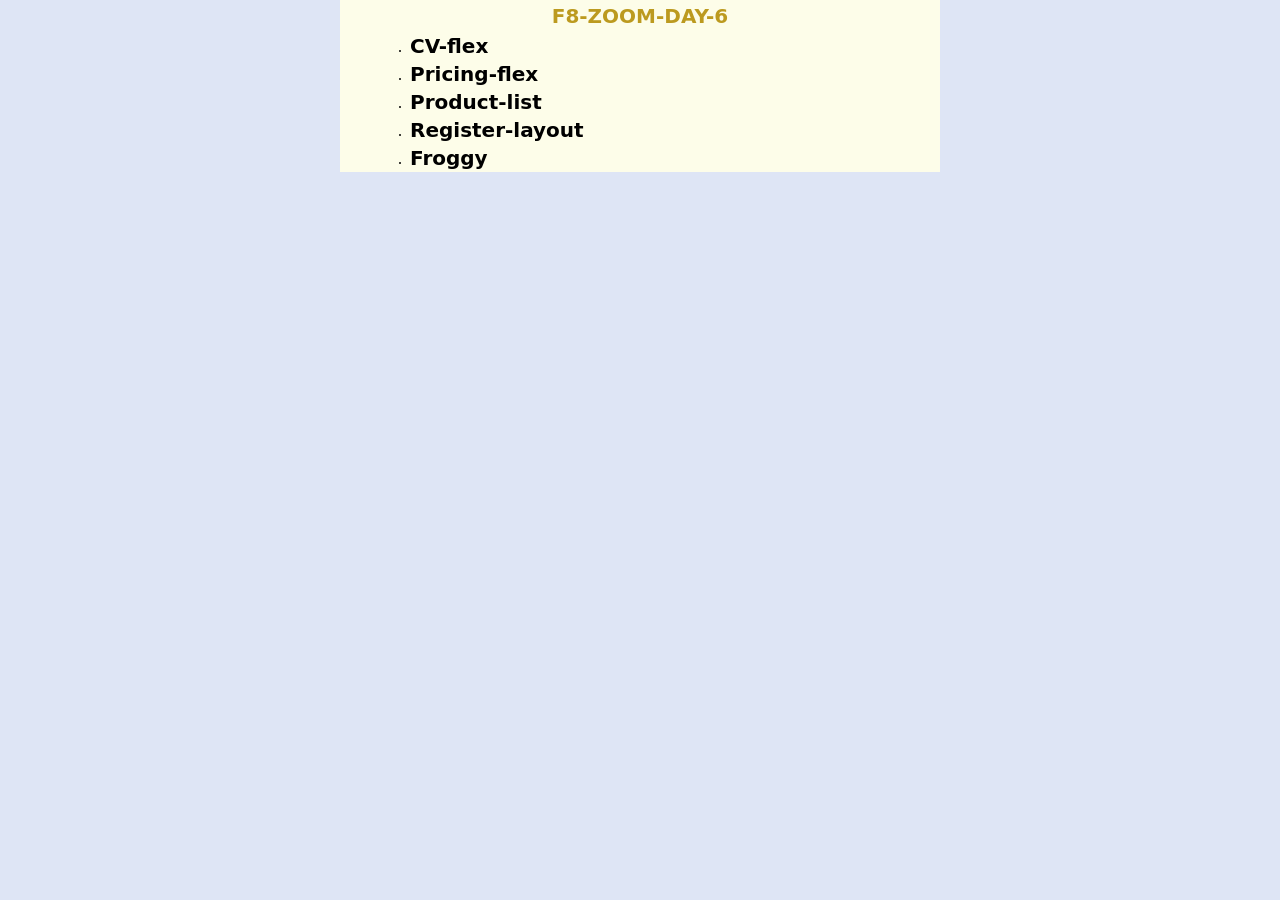
<file: index.html>
<!DOCTYPE html>
<html lang="en">
    <head>
        <link rel="stylesheet" href="./css/reset.css">
        <meta charset="UTF-8">
        <meta name="viewport" content="width=device-width, initial-scale=1.0">
        <title>f8-zoom-day-6</title>
        <link rel="stylesheet" href="./css/style.css">
    </head>
    <body>
        <div class="main">
            <h1>f8-zoom-day-6</h1>
            <ul>
                <li><a target="_blank" href="./cv-flex.html">CV-flex</a></li>
                <li><a target="_blank" href="./pricing-flex.html">Pricing-flex</a></li>
                <li><a target="_blank" href="./product-list.html">Product-list</a></li>
                <li><a target="_blank" href="./register-layout.html">Register-layout</a></li>
                <li><a target="_blank" href="./froggy.html">Froggy</a></li>
            </ul>
        </div>
    </body>
</html>
</file>
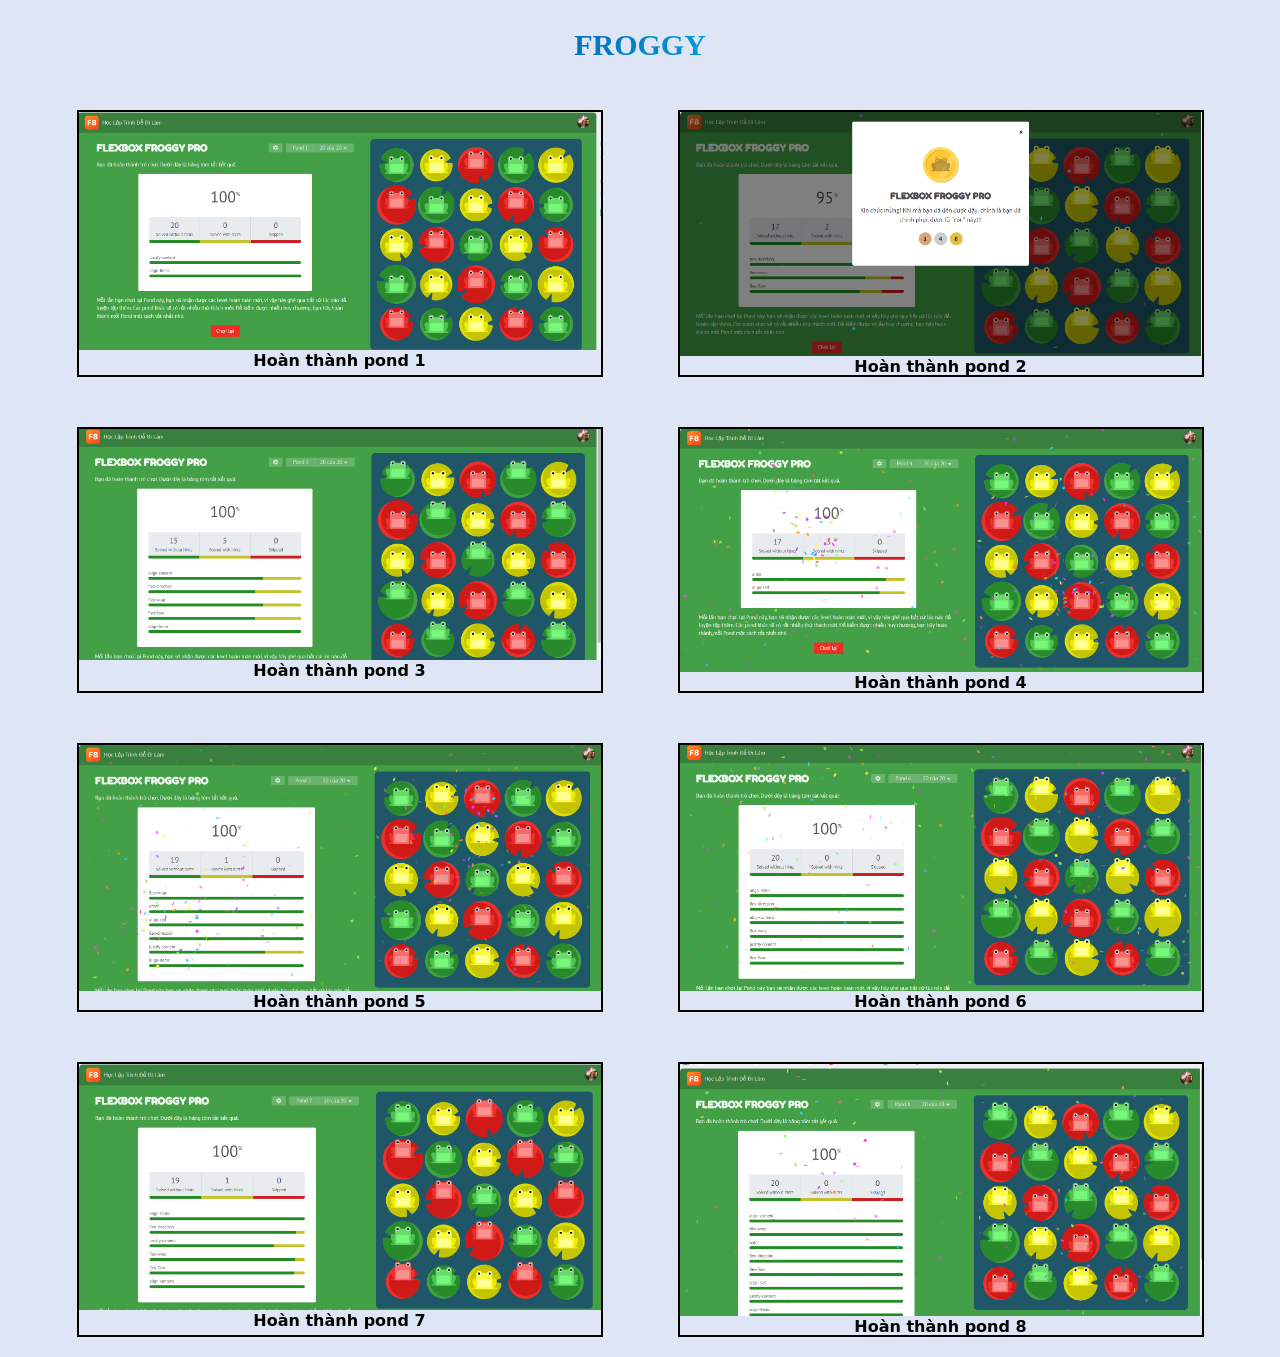
<file: froggy.html>
<!DOCTYPE html>
<html lang="vi">
    <head>
        <link rel="stylesheet" href="./css/reset.css">
        <meta charset="UTF-8">
        <meta name="viewport" content="width=device-width, initial-scale=1.0">
        <link rel="stylesheet" href="./css/style.css">
        <title>Froggy</title>
    </head>
    <body>
        <div class="wrapper-froggy">
            <h1>Froggy</h1>
            <div class="container-froggy">
                <div class="pond">
                    <img src="./image/pond1.png" alt="">
                    <p>Hoàn thành pond 1</p>
                </div>

                <div class="pond">
                    <img src="./image/pond2.png" alt="">
                    <p>Hoàn thành pond 2</p>
                </div>

                <div class="pond">
                    <img src="./image/pond3.png" alt="">
                    <p>Hoàn thành pond 3</p>
                </div>

                <div class="pond">
                    <img src="./image/pond4.png" alt="">
                    <p>Hoàn thành pond 4</p>
                </div>

                <div class="pond">
                    <img src="./image/pond5.png" alt="">
                    <p>Hoàn thành pond 5</p>
                </div>

                <div class="pond">
                    <img src="./image/pond6.png" alt="">
                    <p>Hoàn thành pond 6</p>
                </div>

                <div class="pond">
                    <img src="./image/pond7.png" alt="">
                    <p>Hoàn thành pond 7</p>
                </div>

                <div class="pond">
                    <img src="./image/pond8.png" alt="">
                    <p>Hoàn thành pond 8</p>
                </div>
            </div>
        </div>
    </body>
</html>
</file>
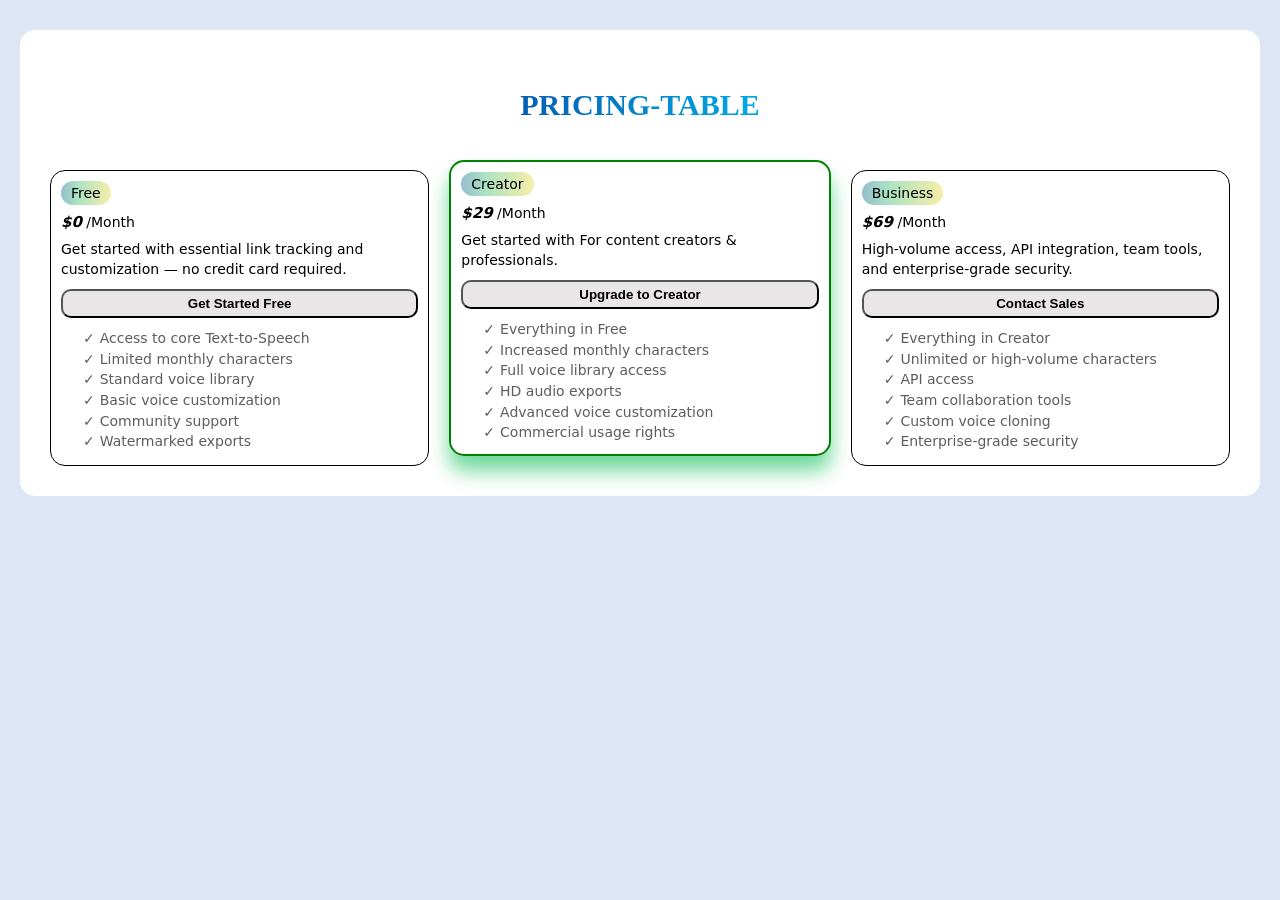
<file: pricing-flex.html>
<!DOCTYPE html>
<html lang="en">
    <head>
        <link rel="stylesheet" href="./css/reset.css">
        <meta charset="UTF-8">
        <meta name="viewport" content="width=device-width, initial-scale=1.0">
        <link rel="stylesheet" href="./css/style.css">
        <title>pricing-flex</title>
    </head>

    <body>
        <div class="container">
            <h1>Pricing-table</h1>
            <div class="pricing">
                <!-- table1 -->
                <div class="card">
                    <div class="badge">Free</div>
                    <h2 class="cost">
                        <span>$0</span>
                        /Month
                    </h2>
                    <p class="desc">Get started with essential link tracking and customization — no credit card required.</p>
                    <button class="btn">Get Started Free</button>
                    <ul class="features">
                        <li>Access to core Text-to-Speech</li>
                        <li>Limited monthly characters</li>
                        <li>Standard voice library</li>
                        <li>Basic voice customization</li>
                        <li>Community support</li>
                        <li>Watermarked exports</li>
                    </ul>
                </div>

                <!-- table2 -->        
                <div class="card">
                    <div class="badge">Creator</div>
                    <h2 class="cost">
                        <span>$29</span>
                        /Month
                    </h2>
                    <p class="desc">Get started with For content creators & professionals.</p>
                    <button class="btn">Upgrade to Creator</button>
                    <ul class="features">
                        <li>Everything in Free</li>
                        <li>Increased monthly characters</li>
                        <li>Full voice library access</li>
                        <li>HD audio exports</li>
                        <li>Advanced voice customization</li>
                        <li>Commercial usage rights</li>
                    </ul>
                </div>

                <!-- table3 -->
                <div class="card">
                    <div class="badge">Business</div>
                    <h2 class="cost">
                        <span>$69</span>
                        /Month
                    </h2>
                    <p class="desc">High-volume access, API integration, team tools, and enterprise-grade security.</p>
                    <button class="btn">Contact Sales</button>
                    <ul class="features">
                        <li>Everything in Creator</li>
                        <li>Unlimited or high-volume characters</li>
                        <li>API access</li>
                        <li>Team collaboration tools</li>
                        <li>Custom voice cloning</li>
                        <li>Enterprise-grade security</li>
                    </ul>
                </div>
            </div>      
        </div>  
    </body>
</html>
</file>
<file: css/style.css>
* {
    margin: 0;
    padding: 0;
    box-sizing: border-box;
}

html{
    font-size: 62.5%;
}

body{
    font-size: 62.5%;
    background-color: rgba(93, 129, 205, 0.2);
    font-family: system-ui, -apple-system, BlinkMacSystemFont, 'Segoe UI', Roboto, Oxygen, Ubuntu, Cantarell, 'Open Sans', 'Helvetica Neue', sans-serif;
}

/* start css index.html */
.main{
    margin: 0 auto;
    background-color: rgb(253, 253, 233);
    min-height: 150px;
    max-height: 300px;
    min-width: 150px;
    max-width: 600px;
    
}

.main h1{
    color: rgb(188, 154, 31);
    font-size: 2rem;
    text-transform: uppercase;
    font-weight: bold;
    padding: 0.62rem;
    text-align: center;
}

.main ul{
    padding-left: 70px;
}

.main li a{
    text-decoration: none;
    font-size: 20px ;
    font-weight: bold;
    color: black;
}

/* cv-flex */
.wrapper{
    --primary-color-cv: rgb(49 75 55);
    --second-color-cv: rgb(83 125 93);

    display: flex;
    width: 80vw;
    margin: 3rem auto;
    font-size: 1.6rem;
}

.sidebar{
    flex: 2;
    color: white;
}

.profile{
    padding: 2rem 3rem;
    background-color: var(--second-color-cv);
}

.avt-flex{
    text-align: center;
} 
.avt{
    border-radius: 50%;
    width: 20rem;
    text-align: center;
    margin-bottom: 2rem;
}

.name{
    text-align: center;
}

.name h1{
    margin-bottom: 0.5rem;
    font-size: 2.5rem;
    font-weight: 700;
    text-transform: uppercase;
    line-height: 1.4;
}
.name span{
    font-size: 2rem;
    font-weight: 500;
}

.render{
    background-color: var(--primary-color-cv);
    display: flex;
    flex-direction: column;
    justify-content: space-around;
    padding: 2rem;

}

.render-item, .render li{
    padding: 0.5rem;
    align-items: center;
    line-height: 1.4;
}

i.icon-render {
    padding-right: 0.5rem;
    min-width: 2rem;
}

.layout-render{
    background-color: var(--primary-color-cv);
    display: flex;
    align-items: center;
}

.layout-render::after{
    content: "";
    height: 2px;
    background-color: var(--second-color-cv);
    flex: 1;
    margin-right: 2rem;
}
.layout-render .text-editor{
  
    border-radius: 48px;
    padding: 6px 12px;
    margin: 0 1rem 0 2rem;
    background-color: var(--second-color-cv);
    font-weight: 700;
    font-size: 2rem;
}


.container-cv{
    display: flex;
    flex-direction: column;
    flex: 3;
    padding: 3rem;
    background-color: #fff;
}

.cv-header{
    text-align: center;
}

.cv-header>h1 {
    font-weight: 700;
    font-size: 32px;
}

.cv-header p{
    margin: 5px 0 32px;
}

.section{
    border-bottom: 2px solid black;
    line-height: 2.4;
    font-weight: bold;
}

.job-title{
    text-align: justify;
    font-weight: 700;
    padding-top: 16px;
}

.job-title h3 {
    display: inline-block;
}
.full-width{
    display: inline-block;
    width: 100%;
}

ul{
    line-height: 1.4;
    text-align: justify;
    padding-left: 22px;
    margin-top: 0;
}
   

/* pricing-flex */
.container{
    font-size: 1.6rem;
    max-width: 100vw;
    max-height: 100vh;
    margin: 3rem 2rem;
    background-color: #fff;
    border-radius: 15px;
    padding: 3rem;
}

.container h1, .wrapper-list h1, .wrapper-register h1, .wrapper-froggy h1{
    font-size: 3rem;
    text-align: center;
    text-transform: uppercase;
    font-weight: bold;
    font-family: 'Times New Roman', Times, serif;
    margin-bottom: 2rem;
    padding: 3rem;
}

@supports(background-clip: text) or (-webkit-background-clip: text){
   .container h1, .wrapper-list h1, .wrapper-register h1, .wrapper-froggy h1{
        background-color: #09063b;
        background: linear-gradient(90deg, rgba(2, 0, 36, 1) 0%, rgba(9, 9, 121, 1) 17%, rgba(0, 207, 252, 1) 70%, rgba(0, 212, 255, 1) 100%);
        color: transparent;
        background-clip: text;
        -webkit-background-clip: text;
    }
}

.pricing{
    display: flex;
    gap: 2rem;
}

.card{
    display: flex;
    flex-direction: column;
    flex: 1;
    font-size: 1.4rem;
    padding: 1rem;
    border: 1px solid black;
    border-radius: 15px;
    align-items:flex-start;
    gap: 1rem
}


.badge{
    padding: 5px 10px;
    border-radius: 1.5rem;
    background: #2A7B9B;
    background: linear-gradient(90deg, rgba(42, 123, 155, 0.5) 0%, rgba(87, 199, 133, 0.5) 33%, rgba(237, 221, 83, 0.5) 100%);    
}

.cost span{
    font-size: 1.5rem;
    font-weight: 700;
    font-style: italic;
}

.desc{
    line-height: 1.4;
}

.card .btn{
    text-align: center;
    padding: 0.5rem 1rem;
    width: 100%;
    border-radius: 10px;
    font-weight: 600;
    background-color: #e8e6e6;
}
.features{
    list-style: none;
}

.features li{
    margin: 0.1rem 0;
    color: #5e5d5d;
}
.card:nth-child(2){
    box-shadow: 0 15px 20px rgba(15, 192, 89, 0.6);
    transform: translateY(-10px);
    border: 2px solid green;
}

.card:hover{
    box-shadow: 0 5px 15px rgba(0, 0, 0, 1);
}

.features li::before{
    content: "✓";
    padding-right: 0.5rem;
}

/* product-list */
.wrapper-list{
    --column: 3;
    --spacing:4rem;

    font-size: 1.6rem;
    margin: 10rem;
}

.produce-container{
    display: flex;;
    flex-wrap: wrap;
    justify-content: center;
    gap: var(--spacing);
}

.produce-container .list-card{
    width: calc( 100% / var( --column) - var(--spacing));
    min-width: 20rem;
    min-height: 30rem;
    border: 1px solid black;
    border-radius: 5rem;
}

.list-card{
    text-align: center;
} 

.list-card .picture{
    border-radius: 5rem;
    padding: 0.5rem
}

.infor{
    display: flex;
    flex-direction: column;
    align-content: center;
    align-items: center;
    gap: 1rem;
}

.infor .name-flower{
    font-size: 2rem;
    font-weight: 500;
    padding: 0.5rem;
}

.infor .selling-price{
    font-weight: 500;
    color: #e91e63;
}

.infor .original-price{
    font-weight: 500;
    color: #696969;
    text-decoration: line-through;
}

.list-card .btn{
    padding: 6px 20px;
    background: #e91e63;
    color: #fff;
    font-weight: 500;
    border-radius: 5px;
    font-size: 12px;
    margin: 1rem;
    cursor: pointer;
}

.list-card:hover{
    box-shadow: 0 1.5rem 2rem rgba(33, 89, 152, 1);
}

/* register-layout */
.wrapper-register{
    display: flex;
    flex-direction: column;
    font-size: 1.6rem;
    max-height: 100vh;
    align-items: center;
    justify-content: center;

}

.container-register{
    display: flex;
    width: 100rem;
    width: min(1000px, 90vw);
    height: min(600px, 80vh);
}

.left{
    flex: 1;
    margin: 2rem 0;
}
 .avt-register{
    width: 100%;
    object-fit: cover;
    border-radius: 20px 0 0 20px;
    height:100%;
 }

.right{
    flex: 1;
    padding: 1rem;
    display: flex;
    justify-content:center;
    align-items: center;
    gap: 2rem;
    background-color: white;
    border-radius: 0 20px 20px 0;;
}

.form-group-re{
    display: flex;
    flex-direction: column;
    gap: 1rem;
}

.form-register h2{
    font-size: 2rem;
    font-weight: 700;
    text-transform: uppercase;
    letter-spacing: 1px;
    margin-bottom: 1rem;
    text-align: center;
}

@supports(background-clip: text) or (-webkit-background-clip: text){
    .form-register h2{
        background-color: #09063b;
        background: linear-gradient(90deg, rgba(2, 0, 36, 1) 0%, rgba(9, 9, 121, 1) 17%, rgba(0, 207, 252, 1) 70%, rgba(0, 212, 255, 1) 100%);
        color: transparent;
        background-clip: text;
        -webkit-background-clip: text;
        color: transparent;
    }
}

.form-register{
    gap: 2rem;
    display: flex;
    flex-direction: column;
    width: 100%;
    max-width: 40rem;
}

.form-input-re{
    border: 1px solid rgb(154, 150, 150);
    padding: 0.5rem;
    border-radius: 15px;
    background-color: #65c9cb33;
    margin-left: 1rem;
}

.btn-register{
    border: 1px solid rgb(0, 0, 0);
    padding: 1rem 2.5rem;
    border-radius:220px;
    background-color: #09d543f0;
    margin-left: 1rem;
    text-transform: uppercase;
    color: #fff;
    width: fit-content;
    align-self: center;
}

.btn-register:hover{
    background-color: rgb(226, 167, 91);
}

.form-input-re:hover{
    box-shadow: 0 1rem 1rem rgba(33, 89, 152, 0.5);
}


/* froggy */
.wrapper-froggy{
    font-size: 1.6rem;
    max-width: 90vw;
    margin: 0 auto 2REM;
}

.container-froggy{
    --column-f:2;
    --space-f: 5rem; 

    display: flex;
    flex-wrap: wrap;
    gap: var(--space-f);
    justify-content: space-around;
}

.pond{
    width: calc( 100% / var(--column-f) - var(--space-f));
    min-width: 20rem;
    border: 2px solid black;
    text-align: center;
}

.pond img{
    width: 100%;
    object-fit: cover;
}

.pond p{
    font-weight: 700;
}
</file>
